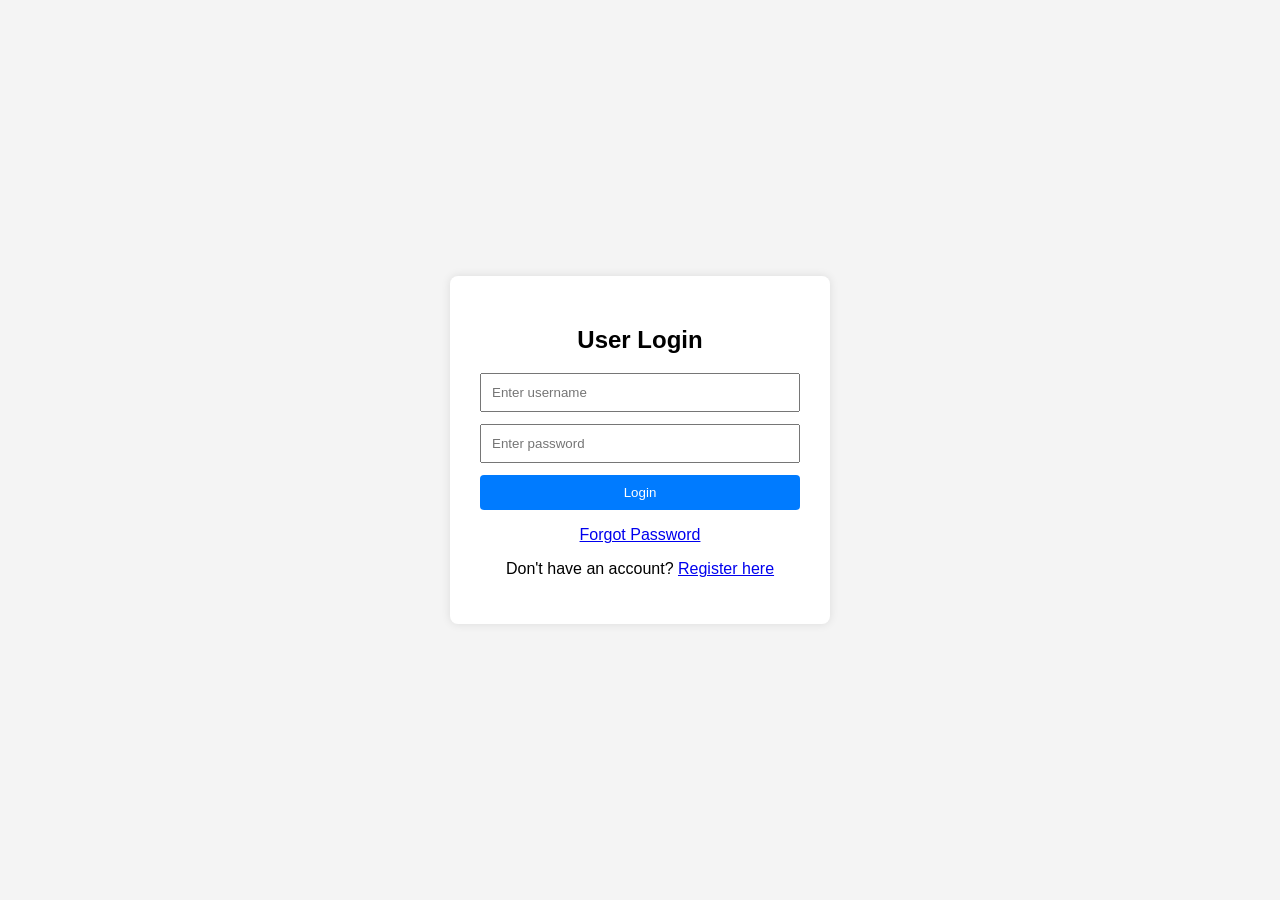
<file: 1.AuthenticationFrontend/index.html>
<!doctype html>
<html lang="en">
  <head>
    <meta charset="UTF-8" />
    <meta name="viewport" content="width=device-width, initial-scale=1.0" />
    <title>Authentication App - Login</title>
    <link rel="stylesheet" href="./css/style.css" />
  </head>

  <body>
    <div class="login-container">
      <h2>User Login</h2>

      <form id="loginForm">
        <input type="text" id="username" placeholder="Enter username" required />

        <input type="password" id="password" placeholder="Enter password" required />

        <button type="submit">Login</button>
      </form>

      <p id="message" role="status"></p>

      <p>
        <p>
  <a href="./forgotPassword.html">Forgot Password</a>
</p>
  Don't have an account?
  <a href="./register.html">Register here</a>
</p>

    <script src="./js/config.js"></script>
    <script src="./js/auth.js"></script>
    <script src="./js/login.js"></script>
  </body>
</html>
</file>
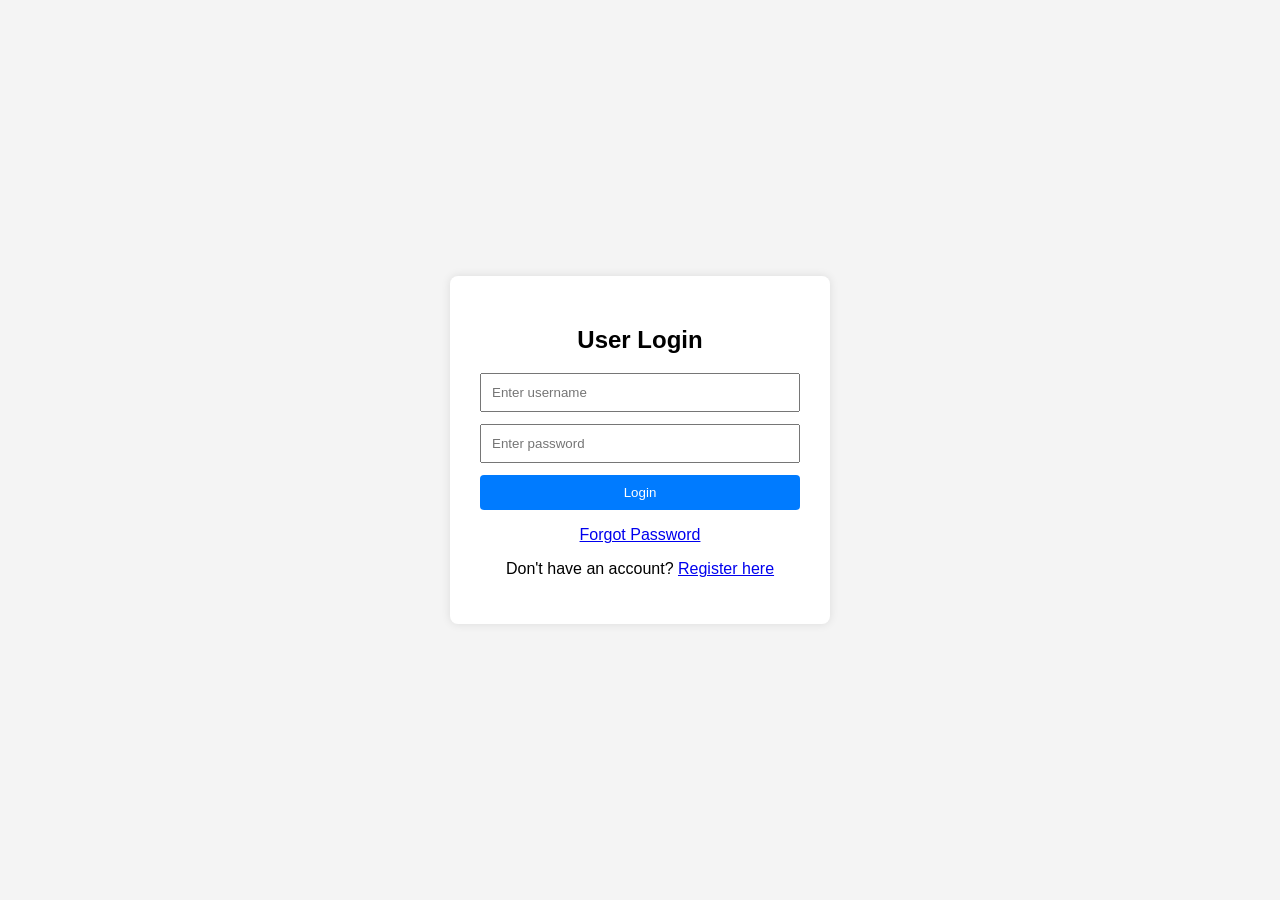
<file: 2.AuthenticationFrontend-Cookies/index.html>
<!doctype html>
<html lang="en">
  <head>
    <meta charset="UTF-8" />
    <meta name="viewport" content="width=device-width, initial-scale=1.0" />
    <title>Authentication App - Login</title>
    <link rel="stylesheet" href="./css/style.css" />
  </head>

  <body>
    <div class="login-container">
      <h2>User Login</h2>

      <form id="loginForm">
        <input type="text" id="username" placeholder="Enter username" required />

        <input type="password" id="password" placeholder="Enter password" required />

        <button type="submit">Login</button>
      </form>

      <p id="message" role="status"></p>

      <p><a href="./forgotPassword.html">Forgot Password</a></p>
      <p>Don't have an account? <a href="./register.html">Register here</a></p>
    </div>

    <script src="./js/config.js"></script>
    <script src="./js/auth.js"></script>
    <script src="./js/login.js"></script>
  </body>
</html>
</file>
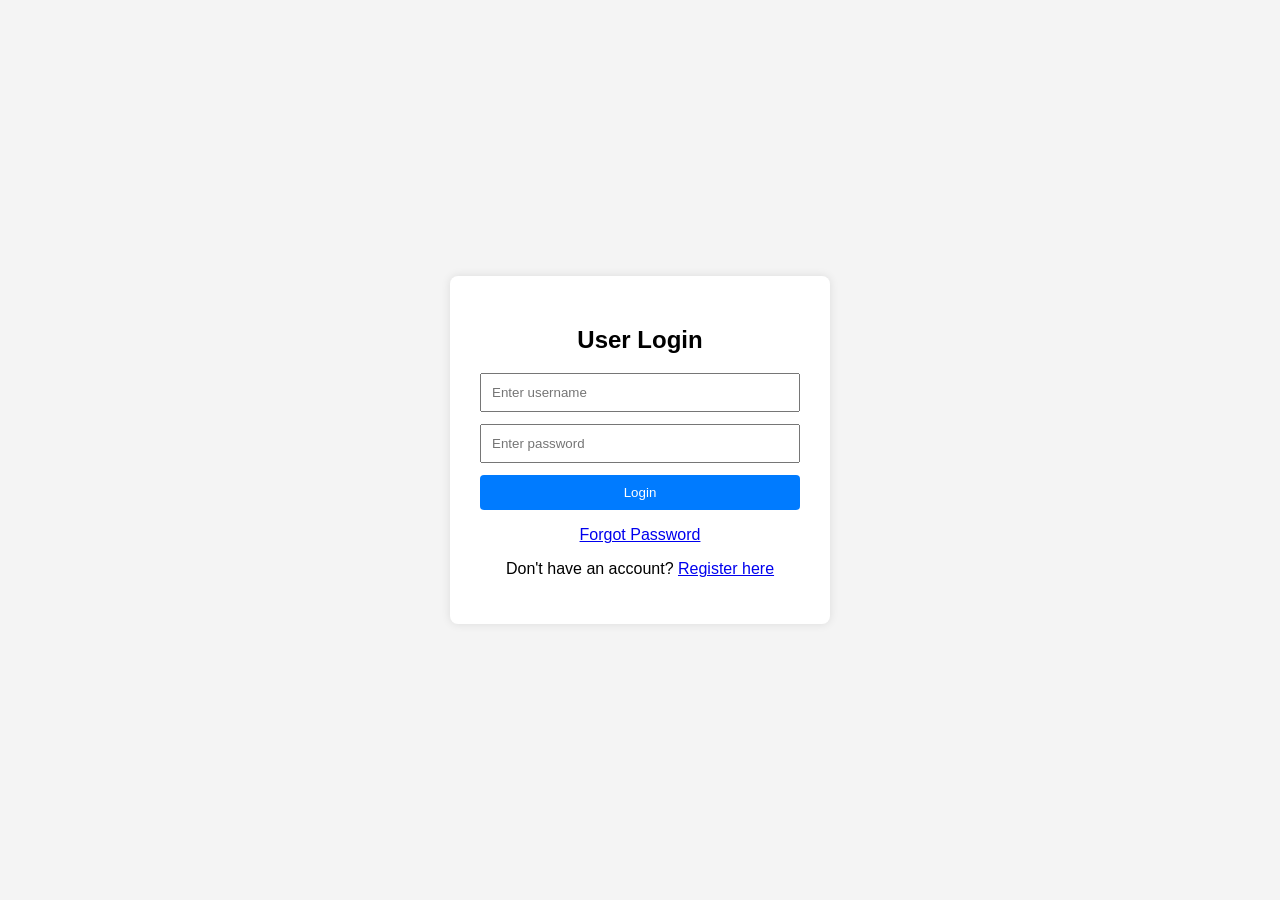
<file: 1.AuthenticationFrontend/dashboard.html>
<!doctype html>
<html lang="en">
  <head>
    <meta charset="UTF-8" />
    <meta name="viewport" content="width=device-width, initial-scale=1.0" />
    <title>Authentication Dashboard</title>
    <link rel="stylesheet" href="./css/style.css" />
  </head>

  <body class="dashboard-page">
    <header class="dashboard-header">
      <div class="dashboard-brand">
        <div class="brand-icon">A</div>
        <div>
          <h1>Authentication Dashboard</h1>
          <p>Account Management</p>
        </div>
      </div>

      <button id="logoutBtn" class="logout-btn" type="button">
        <svg
          xmlns="http://www.w3.org/2000/svg"
          width="18"
          height="18"
          fill="none"
          viewBox="0 0 24 24"
          stroke="currentColor"
          stroke-width="2"
          aria-hidden="true"
        >
          <path
            stroke-linecap="round"
            stroke-linejoin="round"
            d="M9 21H5a2 2 0 0 1-2-2V5a2 2 0 0 1 2-2h4M16 17l5-5-5-5M21 12H9"
          />
        </svg>
        Logout
      </button>
    </header>

    <main class="dashboard-main">
      <!-- Welcome Section -->
      <section class="welcome-section">
        <p class="breadcrumb">DASHBOARD / OVERVIEW</p>
        <h2 id="welcomeMessage">Welcome!</h2>
        <p>Manage your account and view user information.</p>
      </section>

      <!-- Account Summary -->
      <section class="account-summary">
        <div class="account-details">
          <div class="avatar" id="profileAvatar">U</div>

          <div>
            <div class="account-name">
              <strong id="summaryUsername">Loading...</strong>
              <span id="summaryRole" class="role-badge" hidden></span>
            </div>

            <p id="summaryUserCode">Fetching profile...</p>
          </div>
        </div>
      </section>

      <!-- Dashboard Navigation -->
      <nav class="dashboard-nav" aria-label="Dashboard sections">
        <button id="viewProfileBtn" class="nav-btn active" type="button" aria-pressed="true">
          My Profile
        </button>

        <button id="getUsersBtn" class="nav-btn" type="button" aria-pressed="false" hidden>
          All Users
        </button>
      </nav>

      <!-- Profile View -->
      <section id="profileView" class="dashboard-panel">
        <div class="panel-heading">
          <h3>My Profile</h3>
          <p>Your personal account details</p>
        </div>

        <div class="profile-table-wrapper">
          <table class="profile-table">
            <thead>
              <tr>
                <th>Field</th>
                <th>Value</th>
              </tr>
            </thead>

            <tbody>
              <tr>
                <th scope="row">Username</th>
                <td id="profileUsername">-</td>
              </tr>
              <tr>
                <th scope="row">User Code</th>
                <td id="profileUserCode">-</td>
              </tr>
              <tr>
                <th scope="row">Role</th>
                <td id="profileRole">-</td>
              </tr>
              <tr>
                <th scope="row">Created At</th>
                <td id="profileCreatedAt">-</td>
              </tr>
            </tbody>
          </table>
        </div>
      </section>

      <!-- All Users View -->
      <section id="usersView" class="dashboard-panel" hidden>
        <div class="panel-heading">
          <h3>All Users</h3>
          <p>Registered users in your application</p>
        </div>

        <p id="message" role="status"></p>

        <div id="usersContainer" class="users-table-wrapper"></div>
      </section>
    </main>

    <script src="./js/config.js"></script>
    <script src="./js/auth.js"></script>
    <script src="./js/dashboard.js"></script>
  </body>
</html>
</file>
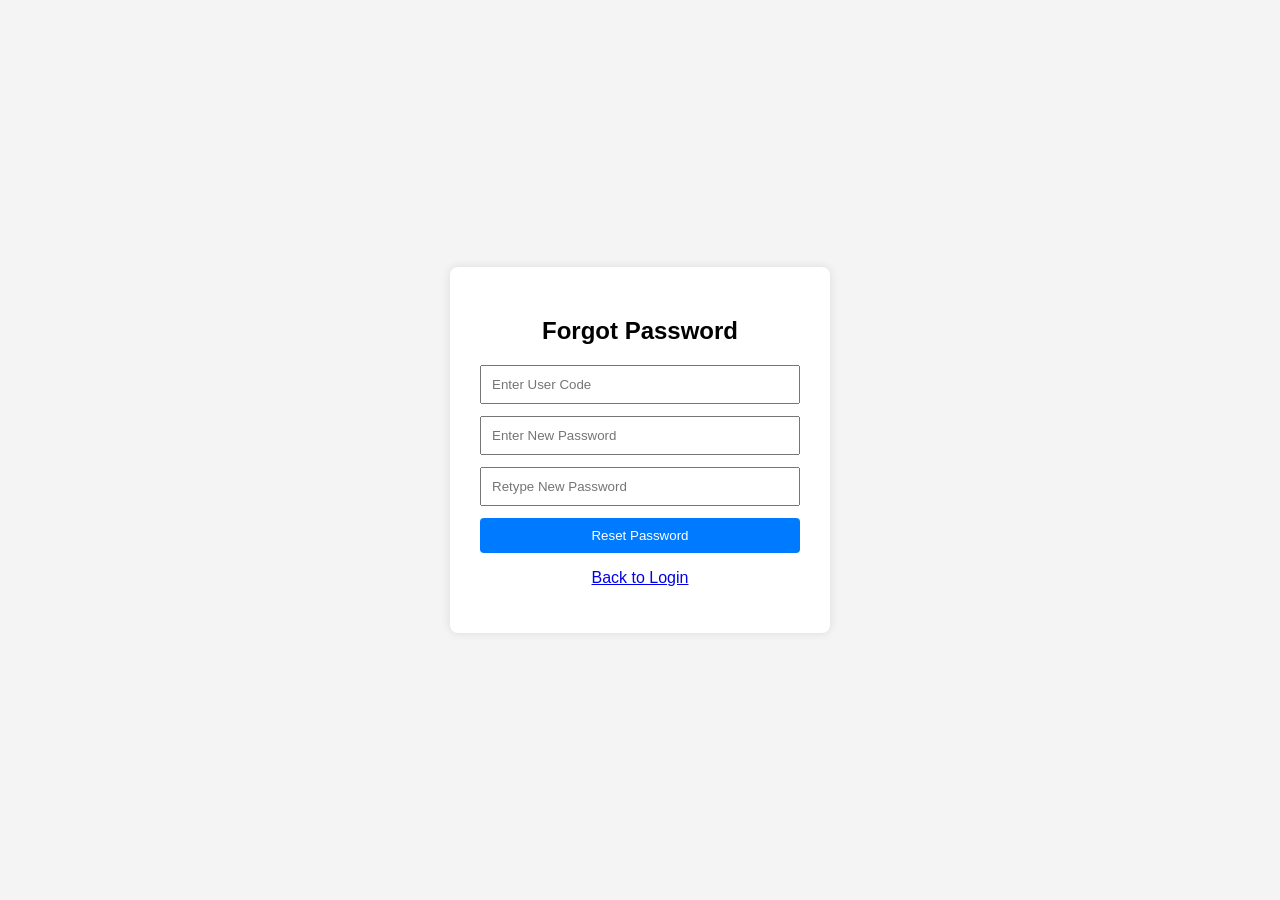
<file: 1.AuthenticationFrontend/forgotPassword.html>
<!doctype html>
<html lang="en">
  <head>
    <meta charset="UTF-8" />
    <meta name="viewport" content="width=device-width, initial-scale=1.0" />
    <title>Forgot Password</title>
    <link rel="stylesheet" href="./css/style.css" />
  </head>

  <body>
    <div class="login-container">
      <h2>Forgot Password</h2>

      <form id="forgotPasswordForm">
        <input type="text" id="userCode" placeholder="Enter User Code" required />

        <input type="password" id="newPassword" placeholder="Enter New Password" required />

        <input type="password" id="retypePassword" placeholder="Retype New Password" required />

        <button type="submit" id="resetPasswordBtn">Reset Password</button>
      </form>

      <p id="message" role="status"></p>

      <p>
        <a href="./index.html">Back to Login</a>
      </p>
    </div>

    <script src="./js/config.js"></script>
    <script src="./js/forgotPassword.js"></script>
  </body>
</html>
</file>
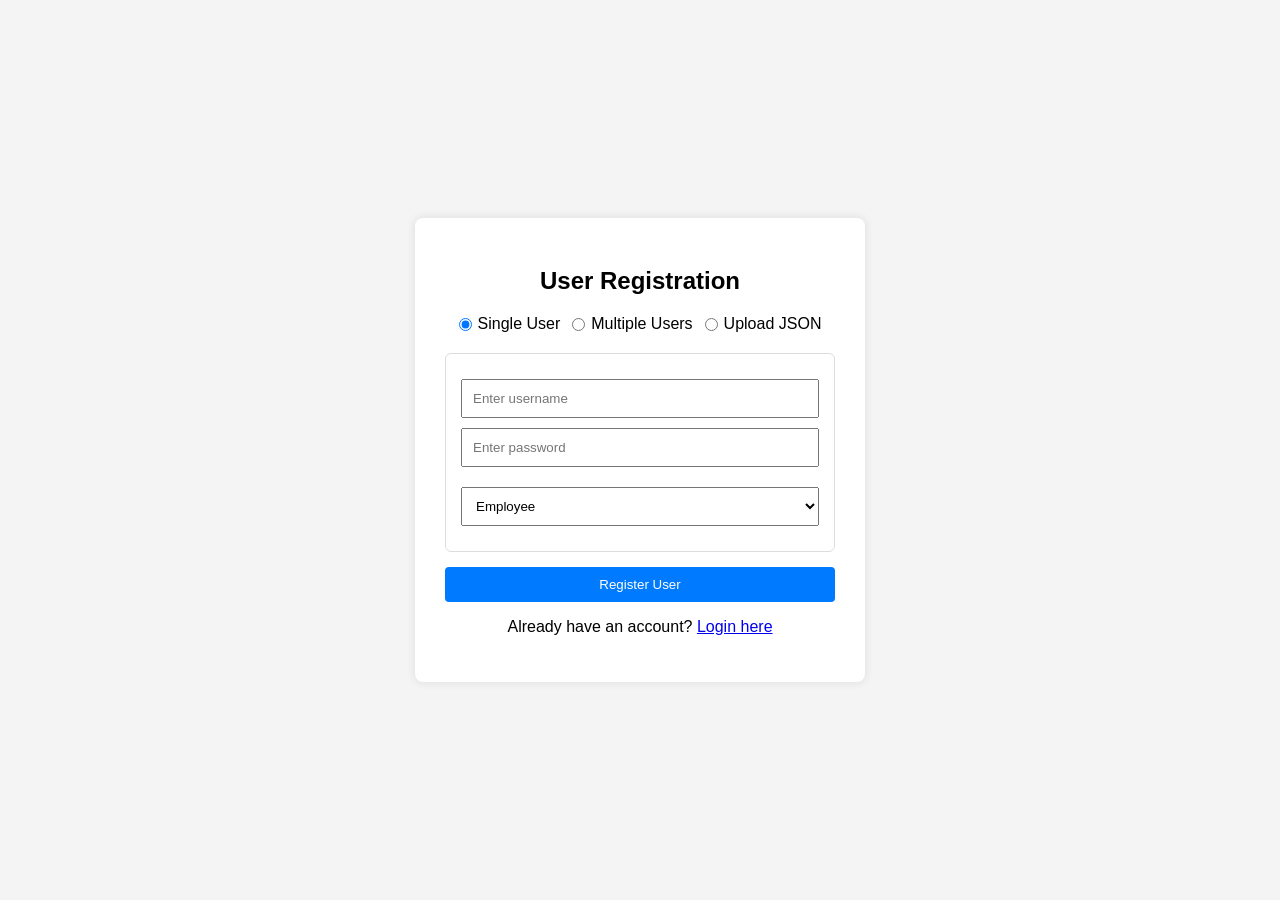
<file: 1.AuthenticationFrontend/register.html>
<!doctype html>
<html lang="en">
  <head>
    <meta charset="UTF-8" />
    <meta name="viewport" content="width=device-width, initial-scale=1.0" />
    <title>User Registration</title>
    <link rel="stylesheet" href="./css/style.css" />
  </head>

  <body>
    <div class="register-container">
      <h2>User Registration</h2>

      <div class="registration-mode">
        <label>
          <input type="radio" name="mode" value="single" checked />
          Single User
        </label>

        <label>
          <input type="radio" name="mode" value="multiple" />
          Multiple Users
        </label>

        <label>
          <input type="radio" name="mode" value="json" />
          Upload JSON
        </label>
      </div>

      <form id="registerForm">
        <!-- Manual user entry -->
        <div id="usersContainer"></div>

        <button type="button" id="addUserBtn" hidden>+ Add Another User</button>

        <!-- JSON upload -->
        <div id="jsonUploadContainer" hidden>
          <label for="jsonFile">Select JSON File:</label>

          <input type="file" id="jsonFile" accept=".json,application/json" />

          <p id="fileInfo"></p>
        </div>

        <button type="submit" id="registerBtn">Register User</button>
      </form>

      <p id="message" role="status"></p>

      <p>
        Already have an account?
        <a href="./index.html">Login here</a>
      </p>
    </div>

    <script src="./js/config.js"></script>
    <script src="./js/register.js"></script>
  </body>
</html>
</file>
<file: 1.AuthenticationFrontend/css/style.css>
/* ==========================================
   1. Global Styles
========================================== */

body {
  font-family: Arial, sans-serif;
  background-color: #f4f4f4;
  display: flex;
  justify-content: center;
  align-items: center;
  min-height: 100vh;
  margin: 0;
}

/* ==========================================
   2. Common Input Styles
========================================== */

input[type="text"],
input[type="password"] {
  display: block;
  box-sizing: border-box;
  width: 100%;
  padding: 10px;
  margin: 12px 0;
}

/* ==========================================
   3. Common Button Styles
========================================== */

button {
  width: 100%;
  padding: 10px;
  background-color: #007bff;
  color: white;
  border: none;
  border-radius: 4px;
  cursor: pointer;
}

button:hover {
  background-color: #0056b3;
}

button:disabled {
  opacity: 0.6;
  cursor: not-allowed;
}

/* ==========================================
   4. Common Message Styles
========================================== */

#message {
  color: red;
}

/* ==========================================
   5. Login Page
========================================== */

.login-container {
  width: 320px;
  max-width: calc(100vw - 80px);
  padding: 30px;
  background-color: white;
  border-radius: 8px;
  box-shadow: 0 0 10px rgba(0, 0, 0, 0.1);
  text-align: center;
}

/* ==========================================
   6. Registration Page
========================================== */

.register-container {
  box-sizing: border-box;
  width: min(450px, 90vw);
  max-height: 85vh;
  padding: 30px;
  overflow-y: auto;
  background-color: white;
  border-radius: 8px;
  box-shadow: 0 0 10px rgba(0, 0, 0, 0.1);
  text-align: center;
}

/* ==========================================
   7. Registration Mode Selection
========================================== */

.registration-mode {
  display: flex;
  flex-wrap: wrap;
  justify-content: center;
  gap: 12px;
  margin: 20px 0;
}

.registration-mode label {
  display: flex;
  align-items: center;
  gap: 6px;
  cursor: pointer;
}

.registration-mode input[type="radio"] {
  display: inline;
  width: auto;
  margin: 0;
}

/* ==========================================
   8. Single / Multiple User Registration
========================================== */

.user-fields {
  padding: 15px;
  margin-bottom: 15px;
  border: 1px solid #ddd;
  border-radius: 6px;
}

.user-fields input,
.user-fields select {
  box-sizing: border-box;
  width: 100%;
  padding: 10px;
  margin: 10px 0;
}

/* ==========================================
   9. Add User Button
========================================== */

#addUserBtn {
  margin-bottom: 10px;
  background-color: #198754;
}

#addUserBtn:hover {
  background-color: #146c43;
}

/* ==========================================
   10. Remove User Button
========================================== */

.remove-user-btn {
  margin-top: 5px;
  background-color: #dc3545;
}

.remove-user-btn:hover {
  background-color: #bb2d3b;
}

/* ==========================================
   11. JSON File Upload
========================================== */

#jsonUploadContainer {
  padding: 20px;
  margin: 15px 0;
  border: 2px dashed #ccc;
  border-radius: 8px;
  text-align: left;
}

#jsonFile {
  box-sizing: border-box;
  width: 100%;
  margin-top: 10px;
}

#fileInfo {
  font-size: 13px;
  color: #555;
}

/* ==========================================
   12. Dashboard — Users Table
========================================== */

.users-table {
  width: 100%;
  margin: 20px 0;
  border-collapse: collapse;
}

.users-table th,
.users-table td {
  padding: 10px;
  border: 1px solid #ddd;
  text-align: left;
}

.users-table th {
  background-color: #007bff;
  color: white;
}

.users-table tr:nth-child(even) {
  background-color: #f4f4f4;
}

/* ==========================================
   13. Dashboard — Logout Button
========================================== */

#logoutBtn {
  margin-top: 15px;
  background-color: #dc3545;
}

#logoutBtn:hover {
  background-color: #bb2d3b;
}

/* ==========================================
   14. Hidden Elements
========================================== */

[hidden] {
  display: none !important;
}

/* ==========================================
   15. Password Update Page
========================================== */

#updatePasswordBtn {
  margin-top: 10px;
  background-color: #198754;
}

#updatePasswordBtn:hover {
  background-color: #146c43;
}

#updatePasswordBtn:disabled {
  opacity: 0.6;
  cursor: not-allowed;
}

/* ==========================================
   16. Change Password Navigation
========================================== */

#changePasswordBtn {
  margin-top: 15px;
  background-color: #6c757d;
}

#changePasswordBtn:hover {
  background-color: #5a6268;
}

/* ==========================================
   17. Dashboard — Logged-in User Profile
========================================== */

#profileSection {
  padding: 18px;
  margin: 20px 0;
  background-color: #f8fafc;
  border: 1px solid #e2e8f0;
  border-radius: 8px;
  text-align: left;
}

#profileSection h3 {
  margin-top: 0;
  margin-bottom: 15px;
  color: #1e293b;
}

#profileSection p {
  margin: 10px 0;
  font-size: 14px;
  color: #334155;
}

#profileSection strong {
  display: inline-block;
  min-width: 105px;
}

#profileSection span {
  color: #0f172a;
  overflow-wrap: anywhere;
}

/* ==========================================
   18. Full Page Authentication Dashboard
========================================== */

/* Dashboard Page */

body.dashboard-page {
  display: block;
  min-height: 100vh;
  margin: 0;
  background-color: #f3f6fb;
  color: #172338;
}

/* Dashboard Header */

.dashboard-header {
  box-sizing: border-box;
  width: 100%;
  min-height: 78px;
  padding: 16px 5%;
  display: flex;
  justify-content: space-between;
  align-items: center;
  gap: 20px;
  background-color: #ffffff;
  border-bottom: 1px solid #e3e9f2;
}

.dashboard-brand {
  display: flex;
  align-items: center;
  gap: 14px;
}

.brand-icon {
  display: flex;
  align-items: center;
  justify-content: center;
  width: 44px;
  height: 44px;
  flex-shrink: 0;
  border-radius: 10px;
  background-color: #2563eb;
  color: #ffffff;
  font-size: 24px;
  font-weight: bold;
}

.dashboard-brand h1 {
  margin: 0;
  font-size: 20px;
  color: #172338;
}

.dashboard-brand p {
  margin: 5px 0 0;
  font-size: 12px;
  color: #77849a;
}

/* Logout Button */

.dashboard-page #logoutBtn {
  display: flex;
  align-items: center;
  justify-content: center;
  gap: 9px;
  width: auto;
  margin: 0;
  padding: 11px 18px;
  background-color: #fff5f6;
  border: 1px solid #f4cdd2;
  border-radius: 8px;
  color: #dc3545;
  font-size: 14px;
  font-weight: 600;
}

.dashboard-page #logoutBtn:hover {
  background-color: #ffe7ea;
}

/* Dashboard Main Container */

.dashboard-main {
  box-sizing: border-box;
  width: min(1200px, 90%);
  margin: 0 auto;
  padding: 35px 0 60px;
}

/* Welcome Section */

.welcome-section {
  margin-bottom: 26px;
}

.breadcrumb {
  margin: 0 0 12px;
  color: #8491a5;
  font-size: 11px;
  font-weight: 700;
  letter-spacing: 1px;
}

.welcome-section h2 {
  margin: 0 0 10px;
  font-size: 28px;
  color: #172338;
}

.welcome-section > p:last-child {
  margin: 0;
  font-size: 14px;
  color: #718096;
}

/* Account Summary */

.account-summary {
  display: flex;
  align-items: center;
  justify-content: space-between;
  flex-wrap: wrap;
  gap: 20px;
  margin-bottom: 24px;
  padding: 22px 26px;
  background-color: white;
  border: 1px solid #e3e9f2;
  border-radius: 12px;
}

.account-details {
  display: flex;
  align-items: center;
  gap: 16px;
  min-width: 0;
}

.avatar {
  display: flex;
  align-items: center;
  justify-content: center;
  width: 54px;
  height: 54px;
  flex-shrink: 0;
  background-color: #e8efff;
  border-radius: 50%;
  color: #2563eb;
  font-size: 22px;
  font-weight: 700;
}

.account-name {
  display: flex;
  align-items: center;
  flex-wrap: wrap;
  gap: 10px;
}

.account-name strong {
  font-size: 18px;
  overflow-wrap: anywhere;
}

.account-details p {
  margin: 7px 0 0;
  color: #718096;
  font-size: 13px;
}

.role-badge {
  padding: 5px 12px;
  background-color: #e8efff;
  border-radius: 20px;
  color: #2563eb;
  font-size: 12px;
  font-weight: 600;
  text-transform: capitalize;
}

/* Navigation Buttons */

.dashboard-nav {
  display: flex;
  flex-wrap: wrap;
  gap: 10px;
  margin-bottom: 24px;
  padding: 10px;
  background-color: white;
  border: 1px solid #e3e9f2;
  border-radius: 12px;
}

.dashboard-page .nav-btn {
  width: auto;
  padding: 12px 22px;
  background: transparent;
  border: none;
  border-radius: 8px;
  color: #64748b;
  font-size: 14px;
  font-weight: 600;
  transition:
    background-color 0.2s,
    color 0.2s;
}

.dashboard-page .nav-btn:hover {
  background-color: #f1f5f9;
  color: #2563eb;
}

.dashboard-page .nav-btn.active {
  background-color: #e8efff;
  color: #2563eb;
}

/* Dashboard Panels */

.dashboard-panel {
  box-sizing: border-box;
  width: 100%;
  padding: 30px;
  background-color: #ffffff;
  border: 1px solid #e3e9f2;
  border-radius: 12px;
}

.panel-heading {
  margin-bottom: 25px;
}

.panel-heading h3 {
  margin: 0 0 8px;
  color: #172338;
  font-size: 21px;
}

.panel-heading p {
  margin: 0;
  color: #718096;
  font-size: 14px;
}

/* Profile Details */

.profile-grid {
  display: grid;
  grid-template-columns: repeat(2, minmax(0, 1fr));
  gap: 20px;
}

.profile-field {
  display: flex;
  flex-direction: column;
  gap: 10px;
  min-width: 0;
  padding: 18px;
  background-color: #f8fafd;
  border: 1px solid #e8edf4;
  border-radius: 9px;
}

.profile-field label {
  color: #718096;
  font-size: 12px;
}

.profile-field span {
  color: #172338;
  font-size: 16px;
  font-weight: 600;
  overflow-wrap: anywhere;
}

/* Users Table */

.users-table-wrapper {
  width: 100%;
  overflow-x: auto;
  border-radius: 9px;
}

.dashboard-page .users-table {
  width: 100%;
  margin: 0;
  border-collapse: collapse;
  font-size: 14px;
}

.dashboard-page .users-table th {
  padding: 16px;
  background-color: #f1f5fb;
  border: none;
  border-bottom: 1px solid #e3e9f2;
  color: #52637c;
  font-weight: 700;
  text-align: left;
}

.dashboard-page .users-table td {
  padding: 16px;
  border: none;
  border-bottom: 1px solid #e8edf4;
  color: #334155;
}

.dashboard-page .users-table tbody tr:nth-child(even) {
  background-color: #f8fafd;
}

.dashboard-page .users-table tbody tr:hover {
  background-color: #eef4ff;
}

.dashboard-page #message {
  margin: 0 0 14px;
  color: #718096;
  font-size: 14px;
}

/* Responsive Dashboard */

@media (max-width: 768px) {
  .dashboard-header {
    padding: 14px 5%;
  }

  .dashboard-brand h1 {
    font-size: 16px;
  }

  .dashboard-main {
    width: 94%;
    padding-top: 25px;
  }

  .welcome-section h2 {
    font-size: 24px;
  }

  .dashboard-panel {
    padding: 20px;
  }

  .profile-grid {
    grid-template-columns: 1fr;
    gap: 14px;
  }
}

@media (max-width: 480px) {
  .dashboard-brand h1 {
    font-size: 14px;
  }

  .brand-icon {
    width: 36px;
    height: 36px;
    font-size: 20px;
  }

  .dashboard-page #logoutBtn {
    padding: 9px 11px;
    font-size: 12px;
  }

  .account-summary {
    padding: 18px;
  }

  .account-name strong {
    font-size: 16px;
  }

  .dashboard-page .nav-btn {
    flex: 1;
    padding: 11px 12px;
  }

  .dashboard-page .users-table th,
  .dashboard-page .users-table td {
    padding: 12px;
  }
}

/* ==========================================
   19. Dashboard — Profile Table
========================================== */

.profile-table-wrapper {
  width: 100%;
  overflow-x: auto;
  border: 1px solid #e3e9f2;
  border-radius: 10px;
}

.profile-table {
  width: 100%;
  border-collapse: collapse;
  font-size: 15px;
}

.profile-table thead th {
  padding: 16px 20px;
  background-color: #f1f5fb;
  color: #52637c;
  text-align: left;
  font-weight: 700;
}

.profile-table tbody th,
.profile-table tbody td {
  padding: 18px 20px;
  border-top: 1px solid #e8edf4;
  text-align: left;
}

.profile-table tbody th {
  width: 35%;
  background-color: #f8fafd;
  color: #475569;
  font-weight: 600;
}

.profile-table tbody td {
  color: #172338;
  overflow-wrap: anywhere;
}

.profile-table tbody tr:hover {
  background-color: #eef4ff;
}

@media (max-width: 480px) {
  .profile-table thead th,
  .profile-table tbody th,
  .profile-table tbody td {
    padding: 13px 12px;
    font-size: 13px;
  }
}
</file>
<file: 2.AuthenticationFrontend-Cookies/css/style.css>
/* ==========================================
   1. Global Styles
========================================== */

body {
  font-family: Arial, sans-serif;
  background-color: #f4f4f4;
  display: flex;
  justify-content: center;
  align-items: center;
  min-height: 100vh;
  margin: 0;
}

/* ==========================================
   2. Common Input Styles
========================================== */

input[type="text"],
input[type="password"] {
  display: block;
  box-sizing: border-box;
  width: 100%;
  padding: 10px;
  margin: 12px 0;
}

/* ==========================================
   3. Common Button Styles
========================================== */

button {
  width: 100%;
  padding: 10px;
  background-color: #007bff;
  color: white;
  border: none;
  border-radius: 4px;
  cursor: pointer;
}

button:hover {
  background-color: #0056b3;
}

button:disabled {
  opacity: 0.6;
  cursor: not-allowed;
}

/* ==========================================
   4. Common Message Styles
========================================== */

#message {
  color: red;
}

/* ==========================================
   5. Login Page
========================================== */

.login-container {
  width: 320px;
  max-width: calc(100vw - 80px);
  padding: 30px;
  background-color: white;
  border-radius: 8px;
  box-shadow: 0 0 10px rgba(0, 0, 0, 0.1);
  text-align: center;
}

/* ==========================================
   6. Registration Page
========================================== */

.register-container {
  box-sizing: border-box;
  width: min(450px, 90vw);
  max-height: 85vh;
  padding: 30px;
  overflow-y: auto;
  background-color: white;
  border-radius: 8px;
  box-shadow: 0 0 10px rgba(0, 0, 0, 0.1);
  text-align: center;
}

/* ==========================================
   7. Registration Mode Selection
========================================== */

.registration-mode {
  display: flex;
  flex-wrap: wrap;
  justify-content: center;
  gap: 12px;
  margin: 20px 0;
}

.registration-mode label {
  display: flex;
  align-items: center;
  gap: 6px;
  cursor: pointer;
}

.registration-mode input[type="radio"] {
  display: inline;
  width: auto;
  margin: 0;
}

/* ==========================================
   8. Single / Multiple User Registration
========================================== */

.user-fields {
  padding: 15px;
  margin-bottom: 15px;
  border: 1px solid #ddd;
  border-radius: 6px;
}

.user-fields input,
.user-fields select {
  box-sizing: border-box;
  width: 100%;
  padding: 10px;
  margin: 10px 0;
}

/* ==========================================
   9. Add User Button
========================================== */

#addUserBtn {
  margin-bottom: 10px;
  background-color: #198754;
}

#addUserBtn:hover {
  background-color: #146c43;
}

/* ==========================================
   10. Remove User Button
========================================== */

.remove-user-btn {
  margin-top: 5px;
  background-color: #dc3545;
}

.remove-user-btn:hover {
  background-color: #bb2d3b;
}

/* ==========================================
   11. JSON File Upload
========================================== */

#jsonUploadContainer {
  padding: 20px;
  margin: 15px 0;
  border: 2px dashed #ccc;
  border-radius: 8px;
  text-align: left;
}

#jsonFile {
  box-sizing: border-box;
  width: 100%;
  margin-top: 10px;
}

#fileInfo {
  font-size: 13px;
  color: #555;
}

/* ==========================================
   12. Dashboard — Users Table
========================================== */

.users-table {
  width: 100%;
  margin: 20px 0;
  border-collapse: collapse;
}

.users-table th,
.users-table td {
  padding: 10px;
  border: 1px solid #ddd;
  text-align: left;
}

.users-table th {
  background-color: #007bff;
  color: white;
}

.users-table tr:nth-child(even) {
  background-color: #f4f4f4;
}

/* ==========================================
   13. Dashboard — Logout Button
========================================== */

#logoutBtn {
  margin-top: 15px;
  background-color: #dc3545;
}

#logoutBtn:hover {
  background-color: #bb2d3b;
}

/* ==========================================
   14. Hidden Elements
========================================== */

[hidden] {
  display: none !important;
}

/* ==========================================
   15. Password Update Page
========================================== */

#updatePasswordBtn {
  margin-top: 10px;
  background-color: #198754;
}

#updatePasswordBtn:hover {
  background-color: #146c43;
}

#updatePasswordBtn:disabled {
  opacity: 0.6;
  cursor: not-allowed;
}

/* ==========================================
   16. Change Password Navigation
========================================== */

#changePasswordBtn {
  margin-top: 15px;
  background-color: #6c757d;
}

#changePasswordBtn:hover {
  background-color: #5a6268;
}

/* ==========================================
   17. Dashboard — Logged-in User Profile
========================================== */

#profileSection {
  padding: 18px;
  margin: 20px 0;
  background-color: #f8fafc;
  border: 1px solid #e2e8f0;
  border-radius: 8px;
  text-align: left;
}

#profileSection h3 {
  margin-top: 0;
  margin-bottom: 15px;
  color: #1e293b;
}

#profileSection p {
  margin: 10px 0;
  font-size: 14px;
  color: #334155;
}

#profileSection strong {
  display: inline-block;
  min-width: 105px;
}

#profileSection span {
  color: #0f172a;
  overflow-wrap: anywhere;
}

/* ==========================================
   18. Full Page Authentication Dashboard
========================================== */

/* Dashboard Page */

body.dashboard-page {
  display: block;
  min-height: 100vh;
  margin: 0;
  background-color: #f3f6fb;
  color: #172338;
}

/* Dashboard Header */

.dashboard-header {
  box-sizing: border-box;
  width: 100%;
  min-height: 78px;
  padding: 16px 5%;
  display: flex;
  justify-content: space-between;
  align-items: center;
  gap: 20px;
  background-color: #ffffff;
  border-bottom: 1px solid #e3e9f2;
}

.dashboard-brand {
  display: flex;
  align-items: center;
  gap: 14px;
}

.brand-icon {
  display: flex;
  align-items: center;
  justify-content: center;
  width: 44px;
  height: 44px;
  flex-shrink: 0;
  border-radius: 10px;
  background-color: #2563eb;
  color: #ffffff;
  font-size: 24px;
  font-weight: bold;
}

.dashboard-brand h1 {
  margin: 0;
  font-size: 20px;
  color: #172338;
}

.dashboard-brand p {
  margin: 5px 0 0;
  font-size: 12px;
  color: #77849a;
}

/* Logout Button */

.dashboard-page #logoutBtn {
  display: flex;
  align-items: center;
  justify-content: center;
  gap: 9px;
  width: auto;
  margin: 0;
  padding: 11px 18px;
  background-color: #fff5f6;
  border: 1px solid #f4cdd2;
  border-radius: 8px;
  color: #dc3545;
  font-size: 14px;
  font-weight: 600;
}

.dashboard-page #logoutBtn:hover {
  background-color: #ffe7ea;
}

/* Dashboard Main Container */

.dashboard-main {
  box-sizing: border-box;
  width: min(1200px, 90%);
  margin: 0 auto;
  padding: 35px 0 60px;
}

/* Welcome Section */

.welcome-section {
  margin-bottom: 26px;
}

.breadcrumb {
  margin: 0 0 12px;
  color: #8491a5;
  font-size: 11px;
  font-weight: 700;
  letter-spacing: 1px;
}

.welcome-section h2 {
  margin: 0 0 10px;
  font-size: 28px;
  color: #172338;
}

.welcome-section > p:last-child {
  margin: 0;
  font-size: 14px;
  color: #718096;
}

/* Account Summary */

.account-summary {
  display: flex;
  align-items: center;
  justify-content: space-between;
  flex-wrap: wrap;
  gap: 20px;
  margin-bottom: 24px;
  padding: 22px 26px;
  background-color: white;
  border: 1px solid #e3e9f2;
  border-radius: 12px;
}

.account-details {
  display: flex;
  align-items: center;
  gap: 16px;
  min-width: 0;
}

.avatar {
  display: flex;
  align-items: center;
  justify-content: center;
  width: 54px;
  height: 54px;
  flex-shrink: 0;
  background-color: #e8efff;
  border-radius: 50%;
  color: #2563eb;
  font-size: 22px;
  font-weight: 700;
}

.account-name {
  display: flex;
  align-items: center;
  flex-wrap: wrap;
  gap: 10px;
}

.account-name strong {
  font-size: 18px;
  overflow-wrap: anywhere;
}

.account-details p {
  margin: 7px 0 0;
  color: #718096;
  font-size: 13px;
}

.role-badge {
  padding: 5px 12px;
  background-color: #e8efff;
  border-radius: 20px;
  color: #2563eb;
  font-size: 12px;
  font-weight: 600;
  text-transform: capitalize;
}

/* Navigation Buttons */

.dashboard-nav {
  display: flex;
  flex-wrap: wrap;
  gap: 10px;
  margin-bottom: 24px;
  padding: 10px;
  background-color: white;
  border: 1px solid #e3e9f2;
  border-radius: 12px;
}

.dashboard-page .nav-btn {
  width: auto;
  padding: 12px 22px;
  background: transparent;
  border: none;
  border-radius: 8px;
  color: #64748b;
  font-size: 14px;
  font-weight: 600;
  transition:
    background-color 0.2s,
    color 0.2s;
}

.dashboard-page .nav-btn:hover {
  background-color: #f1f5f9;
  color: #2563eb;
}

.dashboard-page .nav-btn.active {
  background-color: #e8efff;
  color: #2563eb;
}

/* Dashboard Panels */

.dashboard-panel {
  box-sizing: border-box;
  width: 100%;
  padding: 30px;
  background-color: #ffffff;
  border: 1px solid #e3e9f2;
  border-radius: 12px;
}

.panel-heading {
  margin-bottom: 25px;
}

.panel-heading h3 {
  margin: 0 0 8px;
  color: #172338;
  font-size: 21px;
}

.panel-heading p {
  margin: 0;
  color: #718096;
  font-size: 14px;
}

/* Profile Details */

.profile-grid {
  display: grid;
  grid-template-columns: repeat(2, minmax(0, 1fr));
  gap: 20px;
}

.profile-field {
  display: flex;
  flex-direction: column;
  gap: 10px;
  min-width: 0;
  padding: 18px;
  background-color: #f8fafd;
  border: 1px solid #e8edf4;
  border-radius: 9px;
}

.profile-field label {
  color: #718096;
  font-size: 12px;
}

.profile-field span {
  color: #172338;
  font-size: 16px;
  font-weight: 600;
  overflow-wrap: anywhere;
}

/* Users Table */

.users-table-wrapper {
  width: 100%;
  overflow-x: auto;
  border-radius: 9px;
}

.dashboard-page .users-table {
  width: 100%;
  margin: 0;
  border-collapse: collapse;
  font-size: 14px;
}

.dashboard-page .users-table th {
  padding: 16px;
  background-color: #f1f5fb;
  border: none;
  border-bottom: 1px solid #e3e9f2;
  color: #52637c;
  font-weight: 700;
  text-align: left;
}

.dashboard-page .users-table td {
  padding: 16px;
  border: none;
  border-bottom: 1px solid #e8edf4;
  color: #334155;
}

.dashboard-page .users-table tbody tr:nth-child(even) {
  background-color: #f8fafd;
}

.dashboard-page .users-table tbody tr:hover {
  background-color: #eef4ff;
}

.dashboard-page #message {
  margin: 0 0 14px;
  color: #718096;
  font-size: 14px;
}

/* Responsive Dashboard */

@media (max-width: 768px) {
  .dashboard-header {
    padding: 14px 5%;
  }

  .dashboard-brand h1 {
    font-size: 16px;
  }

  .dashboard-main {
    width: 94%;
    padding-top: 25px;
  }

  .welcome-section h2 {
    font-size: 24px;
  }

  .dashboard-panel {
    padding: 20px;
  }

  .profile-grid {
    grid-template-columns: 1fr;
    gap: 14px;
  }
}

@media (max-width: 480px) {
  .dashboard-brand h1 {
    font-size: 14px;
  }

  .brand-icon {
    width: 36px;
    height: 36px;
    font-size: 20px;
  }

  .dashboard-page #logoutBtn {
    padding: 9px 11px;
    font-size: 12px;
  }

  .account-summary {
    padding: 18px;
  }

  .account-name strong {
    font-size: 16px;
  }

  .dashboard-page .nav-btn {
    flex: 1;
    padding: 11px 12px;
  }

  .dashboard-page .users-table th,
  .dashboard-page .users-table td {
    padding: 12px;
  }
}

/* ==========================================
   19. Dashboard — Profile Table
========================================== */

.profile-table-wrapper {
  width: 100%;
  overflow-x: auto;
  border: 1px solid #e3e9f2;
  border-radius: 10px;
}

.profile-table {
  width: 100%;
  border-collapse: collapse;
  font-size: 15px;
}

.profile-table thead th {
  padding: 16px 20px;
  background-color: #f1f5fb;
  color: #52637c;
  text-align: left;
  font-weight: 700;
}

.profile-table tbody th,
.profile-table tbody td {
  padding: 18px 20px;
  border-top: 1px solid #e8edf4;
  text-align: left;
}

.profile-table tbody th {
  width: 35%;
  background-color: #f8fafd;
  color: #475569;
  font-weight: 600;
}

.profile-table tbody td {
  color: #172338;
  overflow-wrap: anywhere;
}

.profile-table tbody tr:hover {
  background-color: #eef4ff;
}

@media (max-width: 480px) {
  .profile-table thead th,
  .profile-table tbody th,
  .profile-table tbody td {
    padding: 13px 12px;
    font-size: 13px;
  }
}
</file>
